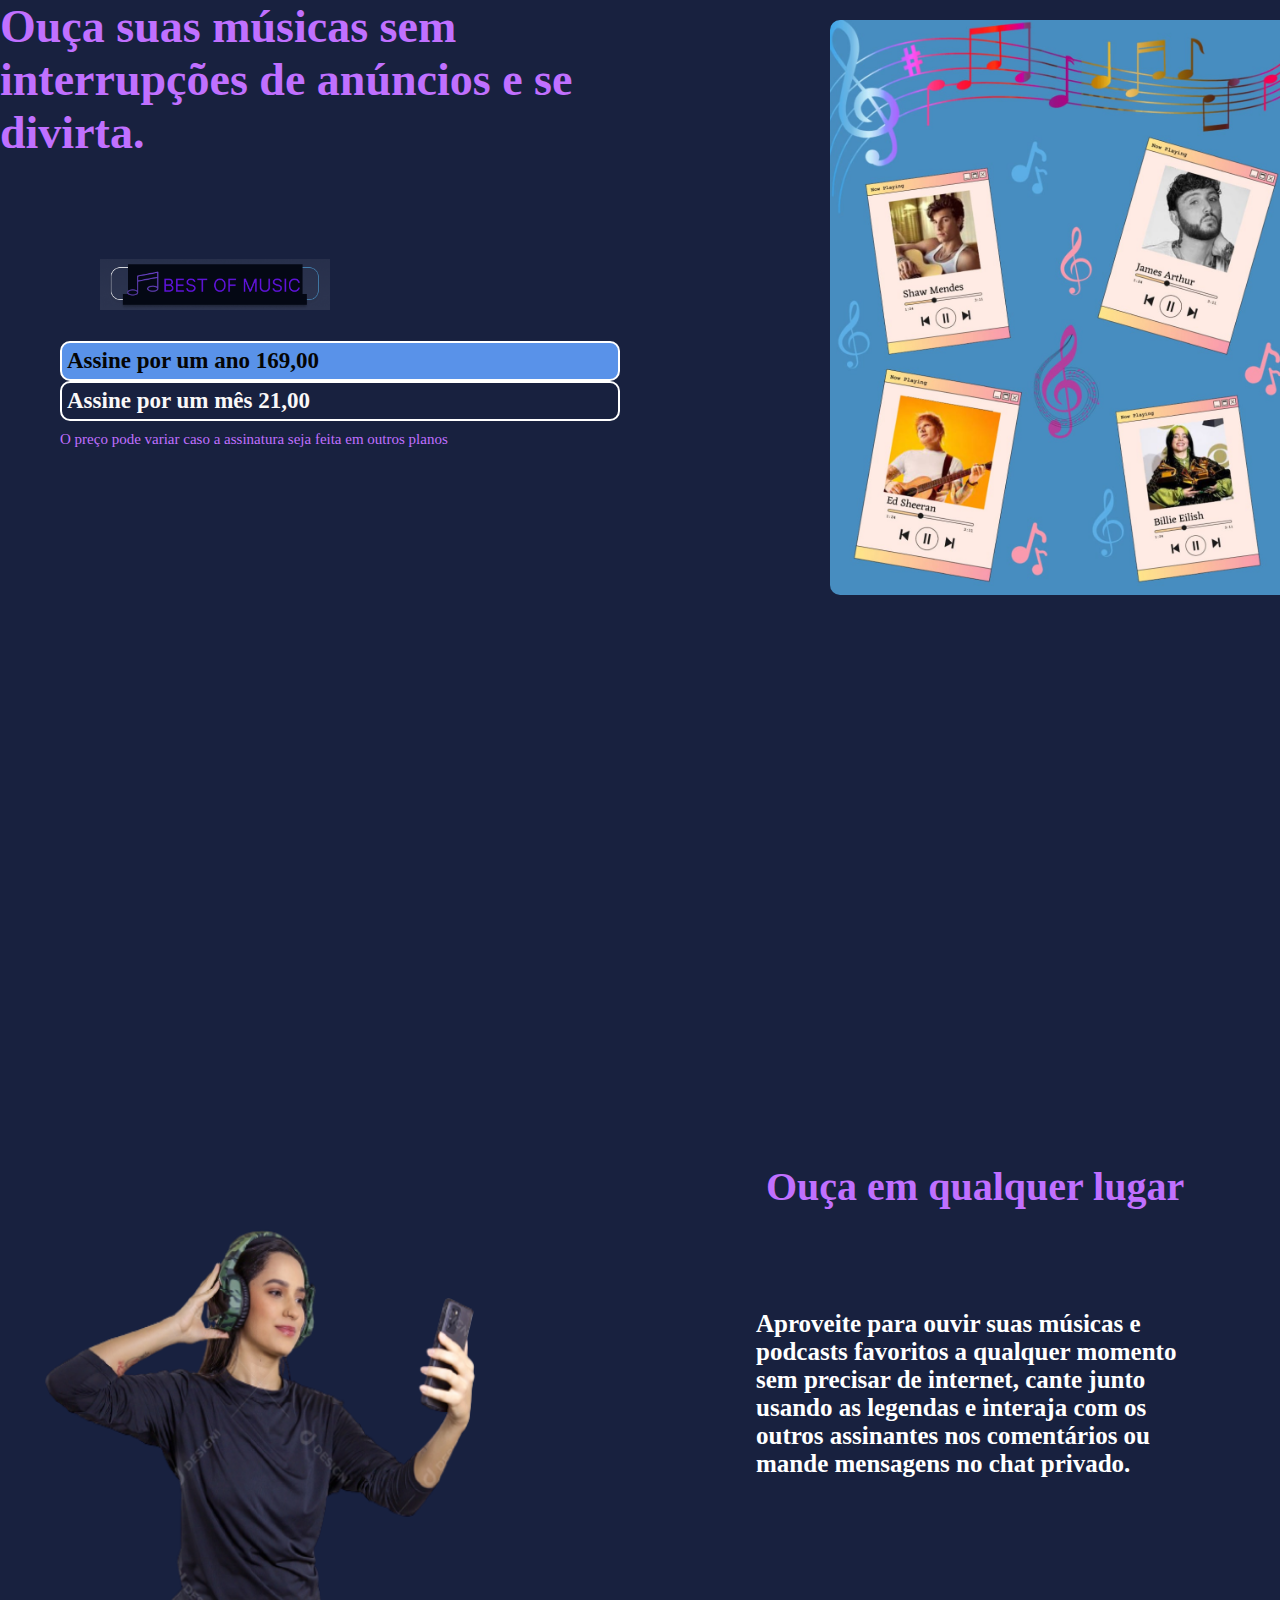
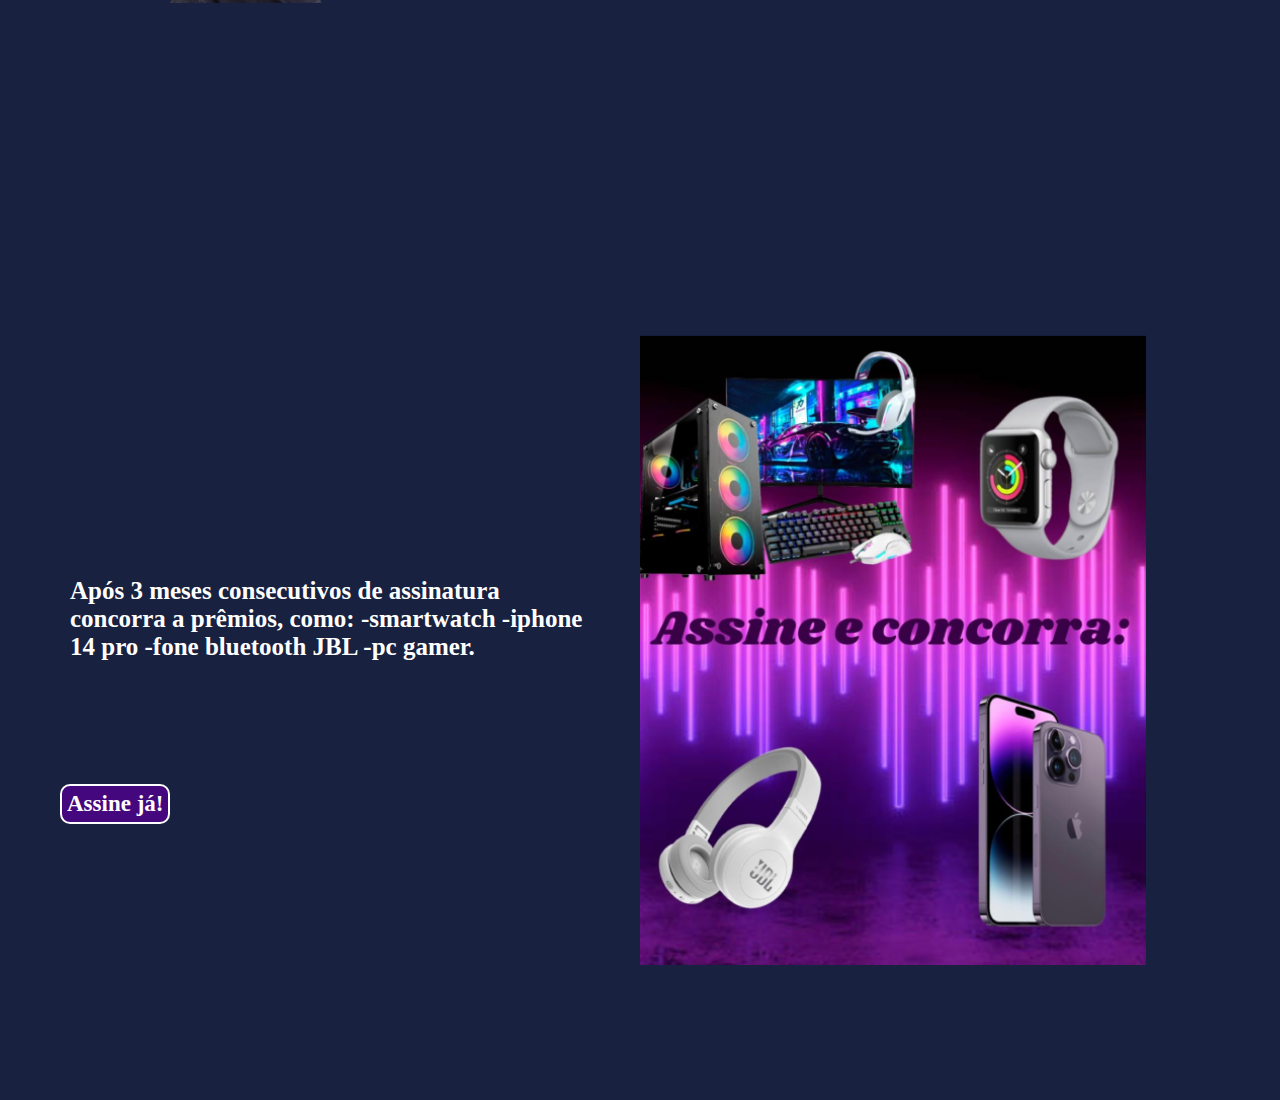
<file: Aninha/index.html>
<!DOCTYPE html>
<html lang="pt-br">
<head>
    <meta charset="UTF-8">
    <meta http-equiv="X-UA-Compatible" content="IE=edge">
    <meta name="viewport" content="width=device-width, initial-scale=1.0">
    <title>Best of Music</title>
    <link rel="stylesheet" href="style.css">
</head>
<body>
    <!--primeira secção-->
    <section class="principal container">
        <div class=container_caixa>
            <h1>Ouça suas músicas sem interrupções de anúncios e se divirta.</h1>
            <img class="container_imagem" src="img/Combo.png" alt="cantores">
            <a href= ""class="container_botao">Assine por um ano 169,00</a>
            <a href= ""class="container_botao botao_secundario">Assine por um mês 21,00</a> 
            <p class="container_aviso"> O preço pode variar caso a assinatura seja feita em outros planos</p>
        </div>
        <img 
        class="background-image" src="img/Background.png" alt="cantores">
    </section>
    <!--segunda secção-->
    <section class="container secundario">
    <img class="secundario_imagem" src="img/Plataformas.png" alt="mulher">
    <div class="container_descricao">
        <h2 class="descricao_titulo">Ouça em qualquer lugar</h2>
        <p class="descricao_texto">Aproveite para ouvir suas músicas e podcasts favoritos a qualquer momento sem precisar de internet, cante junto usando as legendas e interaja com os outros assinantes nos comentários ou mande mensagens no chat privado.</p>
        </section>
     <!--terceira secção-->
     <section class="container secundario">
            <div class="container_descrica">
                <p class="descricao_texto">Após 3 meses consecutivos de assinatura concorra a prêmios, como:
                    -smartwatch
                    -iphone 14 pro
                    -fone bluetooth JBL
                    -pc gamer.</p>
            <a href="#" class="container_botao secundario_botao">Assine já!</a>
            </div>
            <img class="secundario_imagem" src="img/Background (1).png" alt="aparelhos">

</body>
</html>
</file>
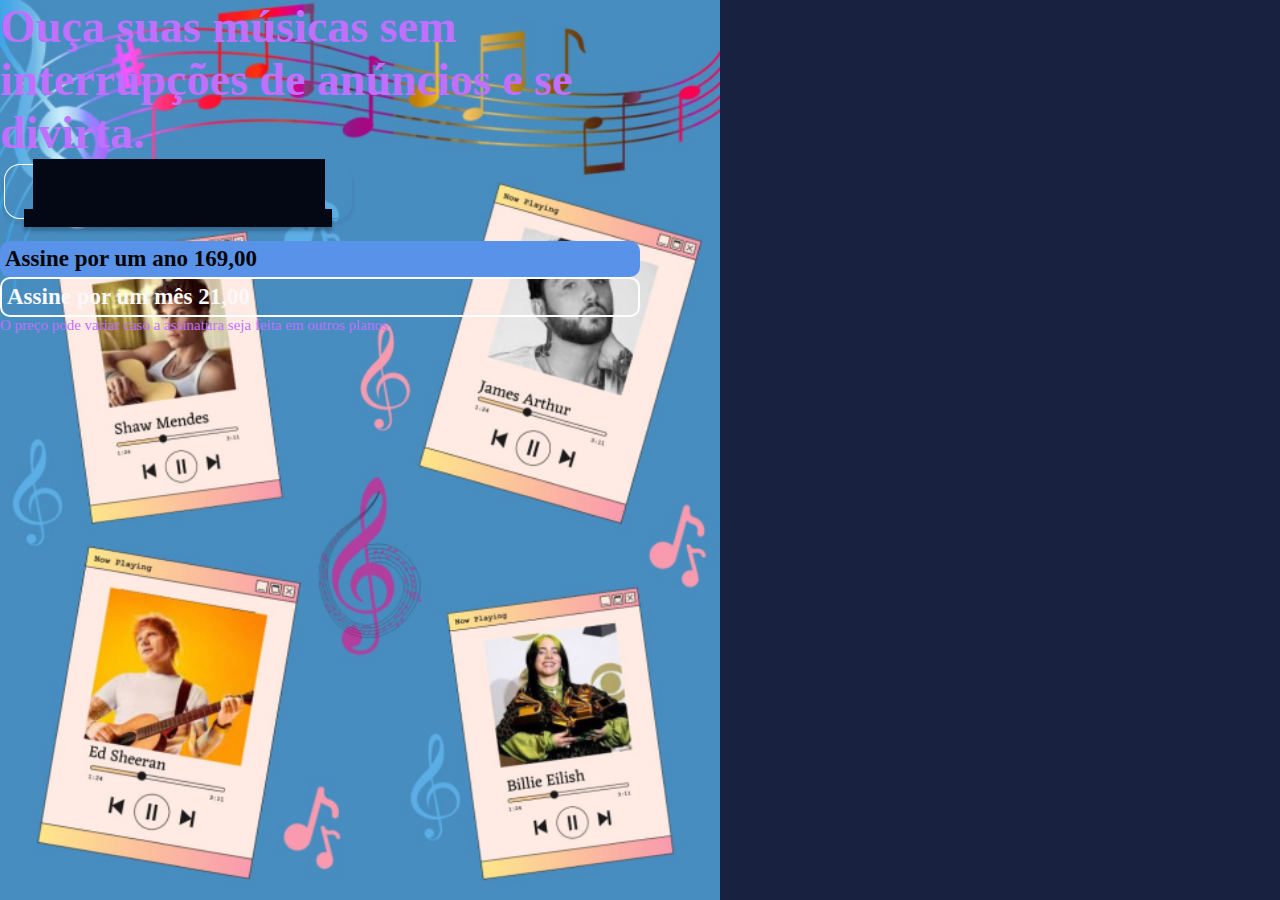
<file: BestofMusic-main/Aninha/index.html>
<!DOCTYPE html>
<html lang="pt-br">
<head>
    <meta charset="UTF-8">
    <meta http-equiv="X-UA-Compatible" content="IE=edge">
    <meta name="viewport" content="width=device-width, initial-scale=1.0">
    <title>Best of Music</title>
    <link rel="stylesheet" href="style.css">
</head>
<body>
    <section class="principal container">
        <div>
            <h1>Ouça suas músicas sem interrupções de anúncios e se divirta.</h1>
            <img src="img/Combo.png" alt="cantores">
            <a href= ""class="container_botao">Assine por um ano 169,00</a>
            <a href= ""class="container_botao botao_secundario">Assine por um mês 21,00</a> 
            <p class="container_aviso"> O preço pode variar caso a assinatura seja feita em outros planos</p>
        </div>
    </section>
</body>
</html>
</file>
<file: Aninha/style.css>
*{
    margin:0;
    padding:0;
}

body{
    background-color:#18213F;
    color: #C070FF;
    font-size: 23px;
    font-weight:900;
}

.principal{
    background-repeat: no-repeat;
    background-size: contain;
}

.container{
     height:100vh;
     display:grid;
     grid-template-columns: 50% 50%;
}

.container_botao{
    background-color:#5992e9;
    border: 2PX solid white;
    border-radius:10px;
    padding: 5px;
    color: rgb(5, 5, 5);
    display: block;
    text-decoration:none;
    margin: 20px 20px 0px 60px;
}

.botao_secundario{
    background-color:transparent;
    border:2px solid white;
    border-radius:10px;
    padding: 5px;
    color: rgb(250, 248, 248);
    display: block;
    text-decoration:none;
    margin: 0px 20px 10px 60px;
}

.container_aviso{
    font-size: 15px;
    font-weight: 400;
    margin: 0px 20px 10px 60px;
}

.container_imagem{
    margin: 100px 5px 5px 100px;
    width: 10em;
}

.container_caixa{
    margin: 96 96;
}

.background-image{
    margin:20px 40px 80px 190px;
    border-radius: 10px;
    width: 20em;
}

.descricao_texto{
    color: white;
    font-size: 25px;
    margin: 100px 40px 100px 70px;
}

.secundario_imagem{
    width: 80%;
}

.secundario{
    align-items:center;
}

.descricao_titulo{
    color:#C070FF;
    margin: 40px 20px 100px 80px;
    font-size: 40px;
}
.container_descricao{
    padding:2em;
}

.secundario_botao{
    display: inline-block;
    padding: 0,5em;
    margin-top: 1em;
    color: white;
    background-color:rgb(69, 7, 126);

}
</file>
<file: BestofMusic-main/Aninha/style.css>
*{
    margin:0;
    padding:0;
}

body{
    background-color:#18213F;
    color: #C070FF;
    font-size: 23px;
    font-weight:900;
}

.principal{
    background-image: url(img/Background.png);
    background-repeat: no-repeat;
    background-size: contain;
}

.container{
     height:100vh;
     display:grid;
     grid-template-columns: 50% 50%;
}

.container_botao{
    background-color:#5992e9;
    border-radius:10px;
    padding: 5px;
    color: rgb(5, 5, 5);
    display: block;
    text-decoration:none;
}

.botao_secundario{
    background-color:transparent;
    border:2px solid white;
    border-radius:10px;
    padding: 5px;
    color: rgb(250, 248, 248);
    display: block;
    text-decoration:none;
}

.container_aviso{
    font-size: 15px;
    font-weight: 400;
}
</file>
